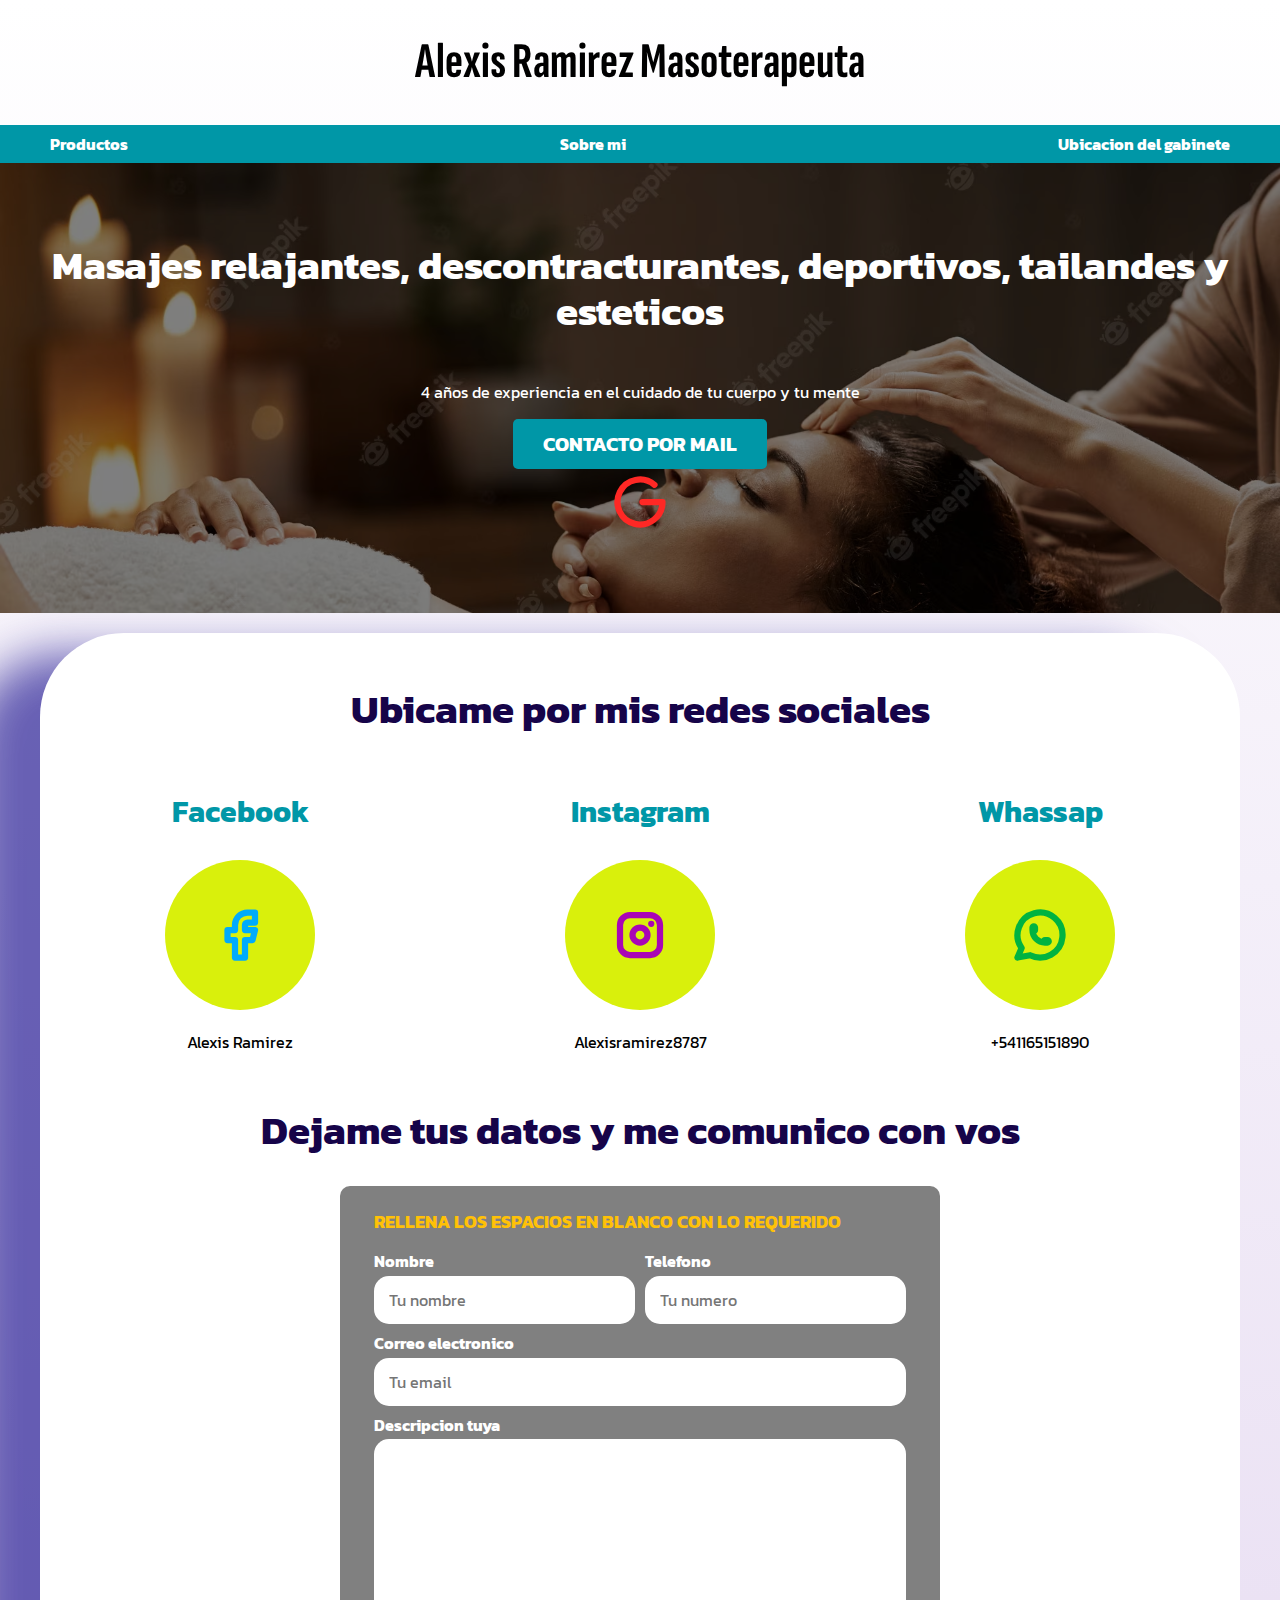
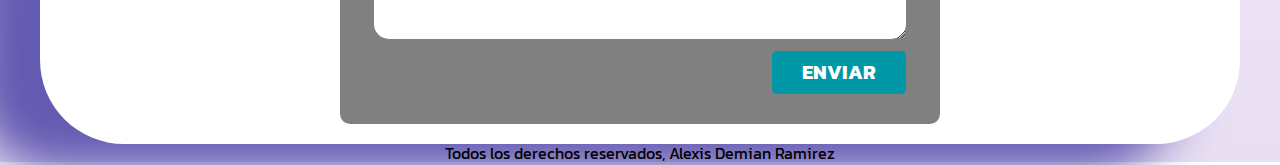
<file: index.html>
<!DOCTYPE html>
<html lang="es">
  <head>
    <meta charset="UTF-8" />
    <meta http-equiv="X-UA-Compatible" content="IE=edge" />
    <meta name="viewport" content="width=device-width, initial-scale=1.0" />
    <title>Testeo pagina web</title>
    <link rel="preload" href="css/normalize.css" />
    <link rel="stylesheet" href="css/normalize.css" />
    <link rel="preconnect" href="https://fonts.googleapis.com">
<link rel="preconnect" href="https://fonts.gstatic.com" crossorigin>
<link href="https://fonts.googleapis.com/css2?family=Inconsolata:wght@300&family=Kanit:ital@1&family=Sofia+Sans+Extra+Condensed:ital,wght@1,300&display=swap" rel="stylesheet">
    <link rel="preconnect" href="https://fonts.googleapis.com" />
    <link rel="preconnect" href="https://fonts.gstatic.com" crossorigin />
    <link
      href="https://fonts.googleapis.com/css2?family=Inconsolata:wght@300&family=Kanit:ital@1&display=swap"
      rel="stylesheet"
    />
    <link rel="preconnect" href="https://fonts.googleapis.com" />
    <link rel="preconnect" href="https://fonts.gstatic.com" crossorigin />
    <link
      href="https://fonts.googleapis.com/css2?family=Kanit:ital@1&display=swap"
      rel="stylesheet"
    />
    <link rel="stylesheet" href="css/styles.css" />
    <link rel="preload" href="css/styles.css" as="style" />
  </head>
  <body>
    <header>
      <h1 class="Titulo">Alexis Ramirez <span> Masoterapeuta </span></h1>
    </header>
    <div class="nav-bg">
        <nav class="nav-principal contenedor">
            <a href="productos.html">Productos</a>
            <a href="#">Sobre mi</a>
            <a href="#">Ubicacion del gabinete</a>
          </nav>
    </div>
    
    <section class="masaje">
      <div class="contenido-masaje">
      <h2>
        Masajes relajantes, descontracturantes, deportivos, tailandes y
        esteticos
      </h2>
      <p>4 años de experiencia en el cuidado de tu cuerpo y tu mente</p>
      <p>
        <a class= "boton" href="#">Contacto por Mail</a>
        <div class="boton-gmail">
        <svg
        xmlns="http://www.w3.org/2000/svg"
        class="icon icon-tabler icon-tabler-brand-google"
        width="60"
        height="60"
        viewBox="0 0 24 24"
        stroke-width="2.5"
        stroke="#ff2825"
        fill="none"
        stroke-linecap="round"
        stroke-linejoin="round"
      >
        <path stroke="none" d="M0 0h24v24H0z" fill="none" />
        <path d="M17.788 5.108a9 9 0 1 0 3.212 6.892h-8" />
      </svg>
    </div>
       
      </p>
    </div>
    </section>

    <main class="contenedor sombra">
      <h2>Ubicame por mis redes sociales</h2>
      <div class="Redes">

      <section class="Red">
        <h3>Facebook</h3>
        <div class="iconos">
        <svg
          xmlns="http://www.w3.org/2000/svg"
          class="icon icon-tabler icon-tabler-brand-facebook"
          width="60"
          height="60"
          viewBox="0 0 24 24"
          stroke-width="2.5"
          stroke="#00abfb"
          fill="none"
          stroke-linecap="round"
          stroke-linejoin="round"
        >
          <path stroke="none" d="M0 0h24v24H0z" fill="none" />
          <path
            d="M7 10v4h3v7h4v-7h3l1 -4h-4v-2a1 1 0 0 1 1 -1h3v-4h-3a5 5 0 0 0 -5 5v2h-3"
          />
        </svg>
      </div>
        <p>Alexis Ramirez</p>
      </section>

      <section class="Red">
        <h3>Instagram</h3>
        <div class="iconos">
        <svg
          xmlns="http://www.w3.org/2000/svg"
          class="icon icon-tabler icon-tabler-brand-instagram"
          width="60"
          height="60"
          viewBox="0 0 24 24"
          stroke-width="2.5"
          stroke="#a905b6"
          fill="none"
          stroke-linecap="round"
          stroke-linejoin="round"
        >
          <path stroke="none" d="M0 0h24v24H0z" fill="none" />
          <rect x="4" y="4" width="16" height="16" rx="4" />
          <circle cx="12" cy="12" r="3" />
          <line x1="16.5" y1="7.5" x2="16.5" y2="7.501" />
        </svg>
      </div>
        <p>Alexisramirez8787</p>
      </section>

      <section class="Red">
        <h3>Whassap</h3>
        <div class="iconos">
        <svg
          xmlns="http://www.w3.org/2000/svg"
          class="icon icon-tabler icon-tabler-brand-whatsapp"
          width="60"
          height="60"
          viewBox="0 0 24 24"
          stroke-width="2.5"
          stroke="#00b341"
          fill="none"
          stroke-linecap="round"
          stroke-linejoin="round"
        >
          <path stroke="none" d="M0 0h24v24H0z" fill="none" />
          <path d="M3 21l1.65 -3.8a9 9 0 1 1 3.4 2.9l-5.05 .9" />
          <path
            d="M9 10a0.5 .5 0 0 0 1 0v-1a0.5 .5 0 0 0 -1 0v1a5 5 0 0 0 5 5h1a0.5 .5 0 0 0 0 -1h-1a0.5 .5 0 0 0 0 1"
          />
        </svg>
      </div>
        <p>+541165151890</p>
      </section>
    </div>
    

    <section>
      <h2>Dejame tus datos y me comunico con vos</h2>
      <form class="formulario">
        <fieldset>
          
          <div>
            <legend>Rellena los espacios en blanco con lo requerido</legend>
          </div>
          <div class="contenedor-campos">
          <div class="campos">
            <label> Nombre </label>
            <input class="input-text" type="text" placeholder="Tu nombre" />
          </div>

          <div class="campos">
            <label> Telefono </label>
            <input class="input-text" type="number" placeholder="Tu numero" />
          </div>

          <div class="campos">
            <label>Correo electronico</label>
            <input class="input-text" type="emai" placeholder="Tu email" />
          </div>

          <div class="campos">
            <label> Descripcion tuya</label>
            <textarea class="input-text"> </textarea>
          </div>
        </div>

          <div class="Enviar alinear-derecha flex">
            <input class="boton w-sm" type="submit" value="Enviar" />
          </div>
        </fieldset>
      
      </form>
    </section>
  </main>
    <footer class="pie">Todos los derechos reservados, Alexis Demian Ramirez</footer>
  </body>
</html>
</file>
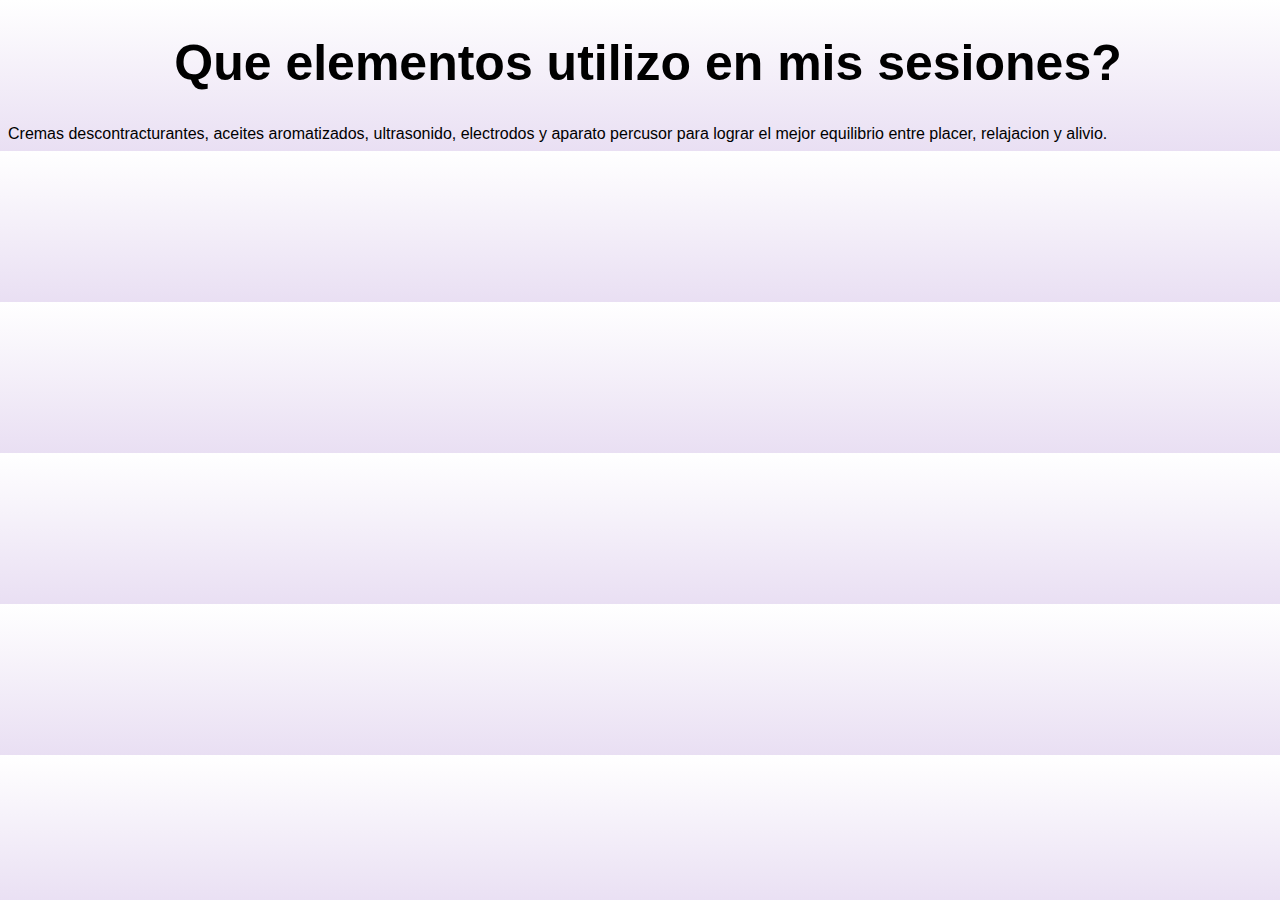
<file: productos.html>
<!DOCTYPE html>
<html lang="es">
<head>
    <meta charset="UTF-8">
    <meta http-equiv="X-UA-Compatible" content="IE=edge">
    <meta name="viewport" content="width=device-width, initial-scale=1.0">
    <title>Productos</title>
    <link rel="stylesheet" href="css/styles.css">
    <link rel="preload" href="css/styles.css" as="style">
</head>
<body>
    <header>
<h1>
    Que elementos utilizo en mis sesiones?
</h1>
    </header>
        <section>
            Cremas descontracturantes, aceites aromatizados, ultrasonido, electrodos y aparato percusor para lograr el mejor equilibrio entre placer, relajacion y alivio.
        </section> 
    
    
</body>
</html>
</file>
<file: css/styles.css>
:root {
  --blanco: #ffffff;
  --oscuro: #212121;
  --primario: #ffc107;
  --secundario: #0097a7;
  --gris: #757575;

  --fuente-principal: 3.8rem;
}
/* Tipografia Principal */
html {
  font-size: 62.5%;
  box-sizing: border-box;
  scroll-snap-type: y mandatory; 
}
*, *:before, *:after {
  box-sizing: inherit;
}
body {
  font-size: 16px; /* 1rem = 10 px */
  font-family: "Inconsolata", monospace;
  font-family: "Kanit", sans-serif;
  background-image: linear-gradient(to top, #e9dff3 0%, var(--blanco) 100% );
  width: 100vw;
}
h1 {
  font-size: 5rem;
  font-family: 'Inconsolata', monospace;
font-family: 'Kanit', sans-serif;
font-family: 'Sofia Sans Extra Condensed', sans-serif;
}
h2 {
  font-size: 4rem;
}
h3 {
  font-size: 3rem;
}
h1,h2,h3 {
  text-align: center;
}

/** Utilidades **/
.w-sm {
  width: 100%;

}
@media (max-width: 769px) {
  .w-sm {
    width: 100%;
  
  }
}

.flex {
  display: flex;

}
.alinear-derecha {
  justify-content: flex-end;

}
/* Navegacion Principal */
.nav-principal {
    padding: 1rem;
    display: flex;
    flex-direction: column;
    text-align: center;
    justify-content: space-between;
}
@media (min-width: 768px) {
  .nav-principal {
    flex-direction: row;
  
  }
    
}
.boton {
  background-color: var(--secundario);
  color: var(--blanco);
  padding: 1rem 3rem;
  margin-top: 1rem;
  font-size: 2rem;
  text-decoration: none;
  text-transform: uppercase;
  font-weight: bold;
  border-radius: .5rem;
  width: 100%;
  text-align: center;

}
@media (min-width: 480px) {
  .boton {
    width: auto;
    border: none;
  }
  .boton:hover {
    cursor: pointer;
  }
}
.contenedor {
    max-width: 120rem;
    margin: 0 auto;
}
.nav-bg {
    background-color: var(--secundario);
}
.nav-principal a {
    color: var(--blanco);
    text-decoration: none;
    font-weight: 700;
}
.nav-principal a:hover{
    background-color: #ffc107;
    color: var(--oscuro);

}
@media (min-width: 480px) {
    
}
/* Imagen Masaje */
.masaje {
  background-image: url(../masaje3.jpg);
  background-repeat: no-repeat;
  background-size: cover;
  height: 450px;
  position: relative;
  margin-bottom: 2rem;
  
}
.contenido-masaje {
  position: absolute;
  background-color: rgba(0,0,0, .5) ; /** Anterior **/
 width: 100%;
 height: 100%;
 display: flex;
 flex-direction: column;
 align-items: center;
 justify-content: center;
 
}
.contenido-masaje h2,
.contenido-masaje p {
  color: var(--blanco);
}
.boton-gmail {
  flex-direction: column;
}
/* SOMBRA */ 
.sombra {
  -webkit-box-shadow: -65px 24px 47px 4px rgba(27,19,143,0.65);
  -moz-box-shadow: -65px 24px 47px 4px rgba(27,19,143,0.65);
   box-shadow: -65px 24px 47px 4px rgba(27,19,143,0.65);
   background-color: var(--blanco);
   padding: 2rem;
   border-radius: 84px 84px 84px 84px;
-moz-border-radius: 84px 84px 84px 84px;
-webkit-border-radius: 84px 84px 84px 84px;
border: 0px solid #000000;
}
.contenedor h2 {
color: rgb(22, 4, 73)
}
/* Scroll snap */
.Redes,
.nav-principal,
.formulario {
  scroll-snap-align: center ;
  scroll-snap-stop: always;
}
/* Redes */
@media (min-width: 769px){
  .Redes {
    display: grid;
    grid-template-columns: 1fr  1fr 1fr;
    column-gap: 4rem;
    width: 100%;
    max-width: 100%;
  }
}

.Red {
display: flex;
flex-direction: column;
align-items: center;
}
.Red p {
  line-height: 2;
}
.Red h3 {
color: var(--secundario);
}
.Red .iconos {
  height: 15rem;
  width: 15rem;
  background-color: rgb(217, 240, 12);
  border-radius: 50%;
  display: flex;
  justify-content: center;
  align-items: center;

}
/* formulario */

.formulario {
background-color: grey;
width: min( 60rem, 100%);
margin: auto;
padding: 2rem;
border-radius: 1rem;

}
.formulario fieldset {
  border: none;
}
.formulario legend {
text-align: center;
font-size: 1.8rem;
text-transform: uppercase;
font-weight: 700;
margin-bottom: 2rem;
color: var(--primario);
}

@media (min-width: 768px) {


.contenedor-campos {
display: grid;
grid-template-columns: 1fr 1fr;
grid-template-rows: auto auto 20rem;
column-gap: 1rem ;
margin-bottom: 2.5rem;

}
.campos:nth-child(3),
.campos:nth-child(4) {
  grid-column: 1/ 3;
}
}
.campos { 
  margin-bottom: 1rem;

}
.campos label {
  color: var(--blanco);
  font-weight: bold;
  margin-bottom: 0.5rem;
  display: block;
}
.input-text {
width: 100%;
border: none;
padding: 1.5rem;
border-radius: 1.5rem;

}
@media (min-width:769px) {
  .Enviar .boton {
    width: auto;
    }
}


.campos textarea {
  height: 20rem;
}

/** Pie **/
.pie {
  text-align: center;
}
@media (max-width: 768px) {
  .Redes{
    display: grid;
    grid-template-rows: 1fr 1fr 1fr;
  }
}
</file>
